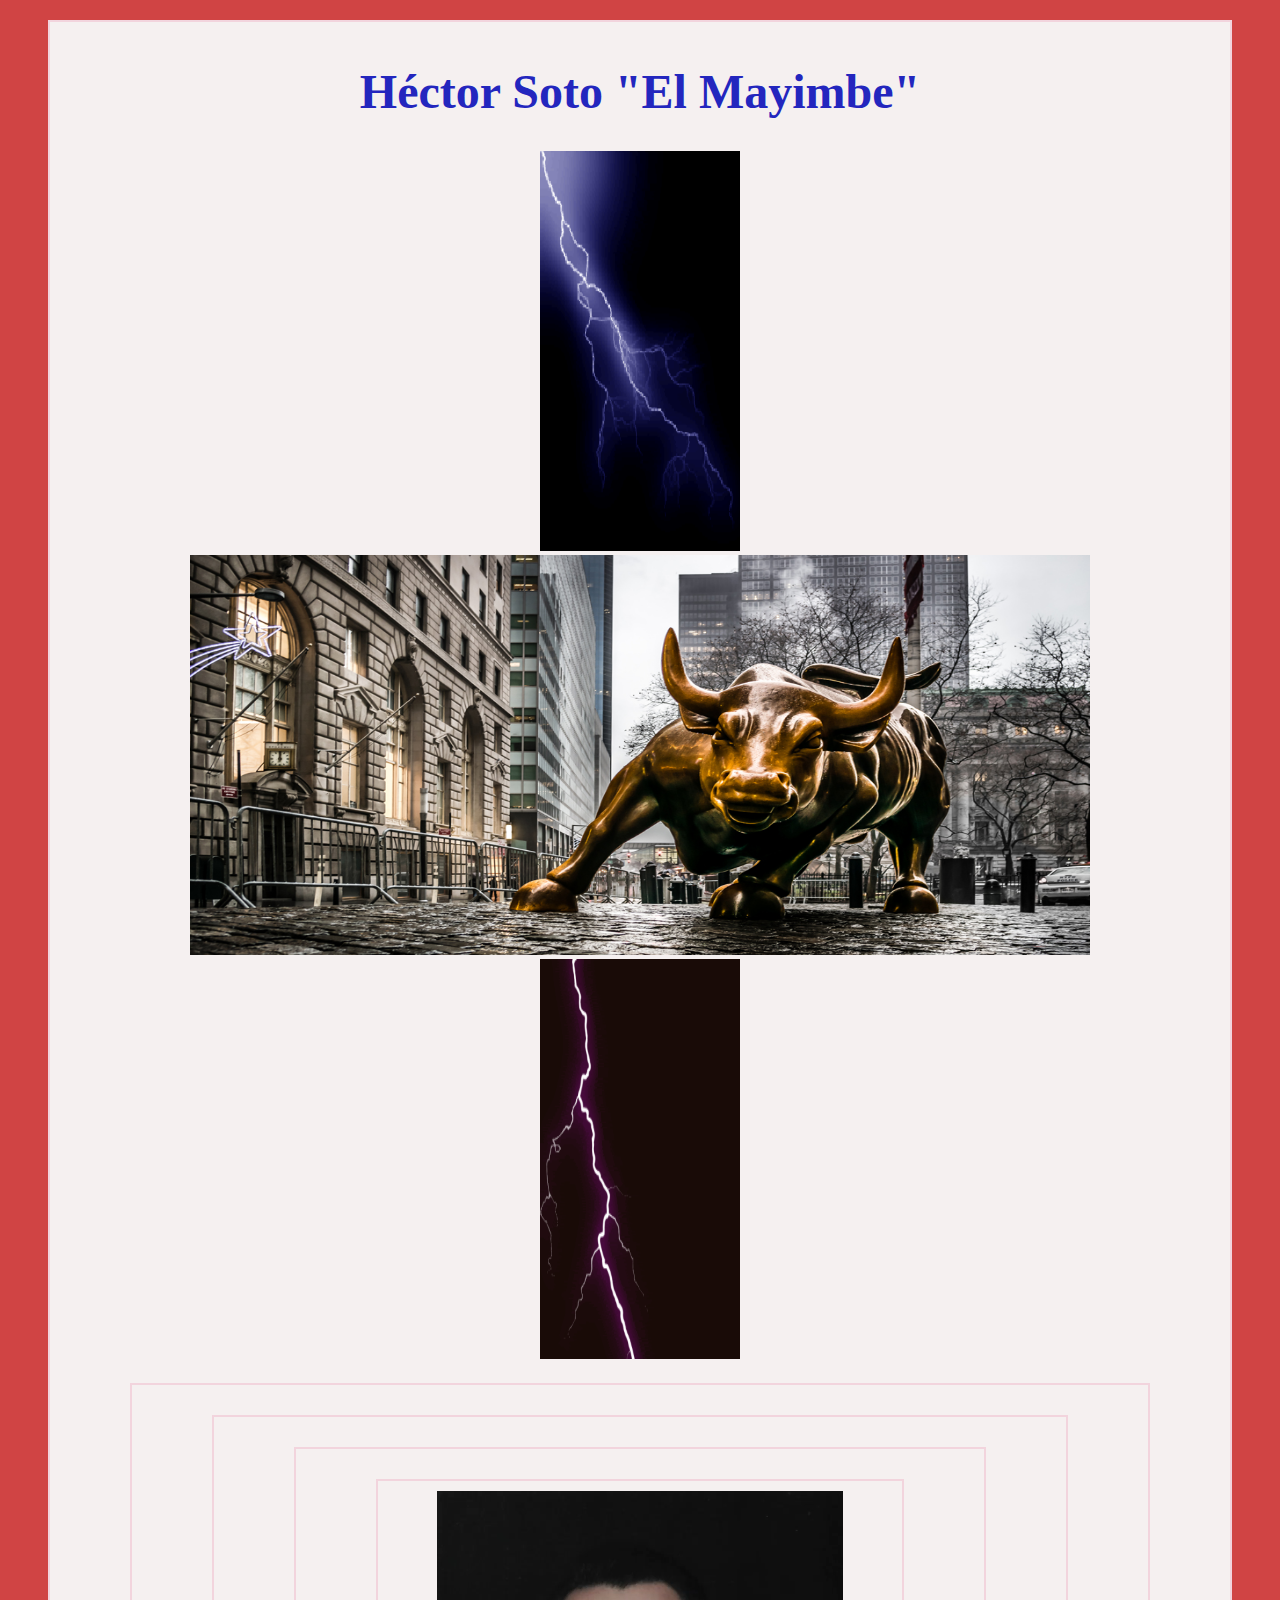
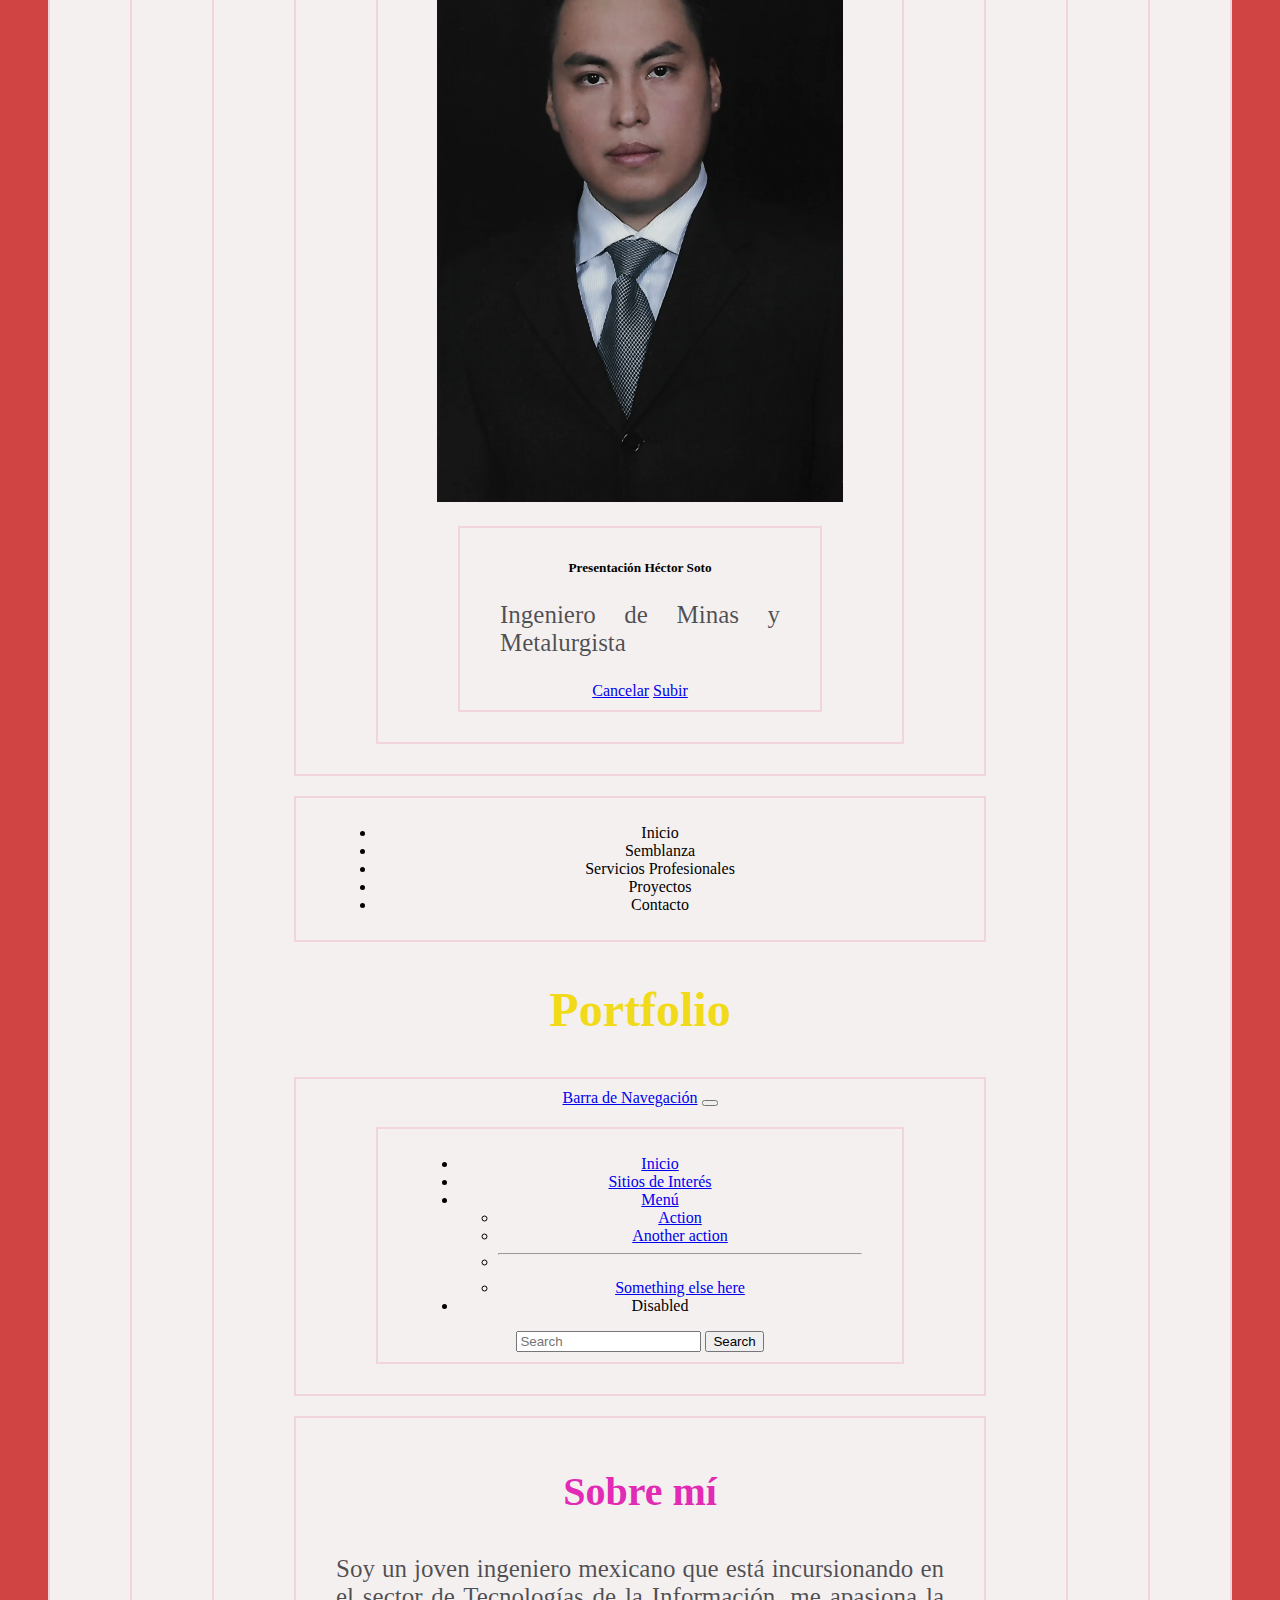
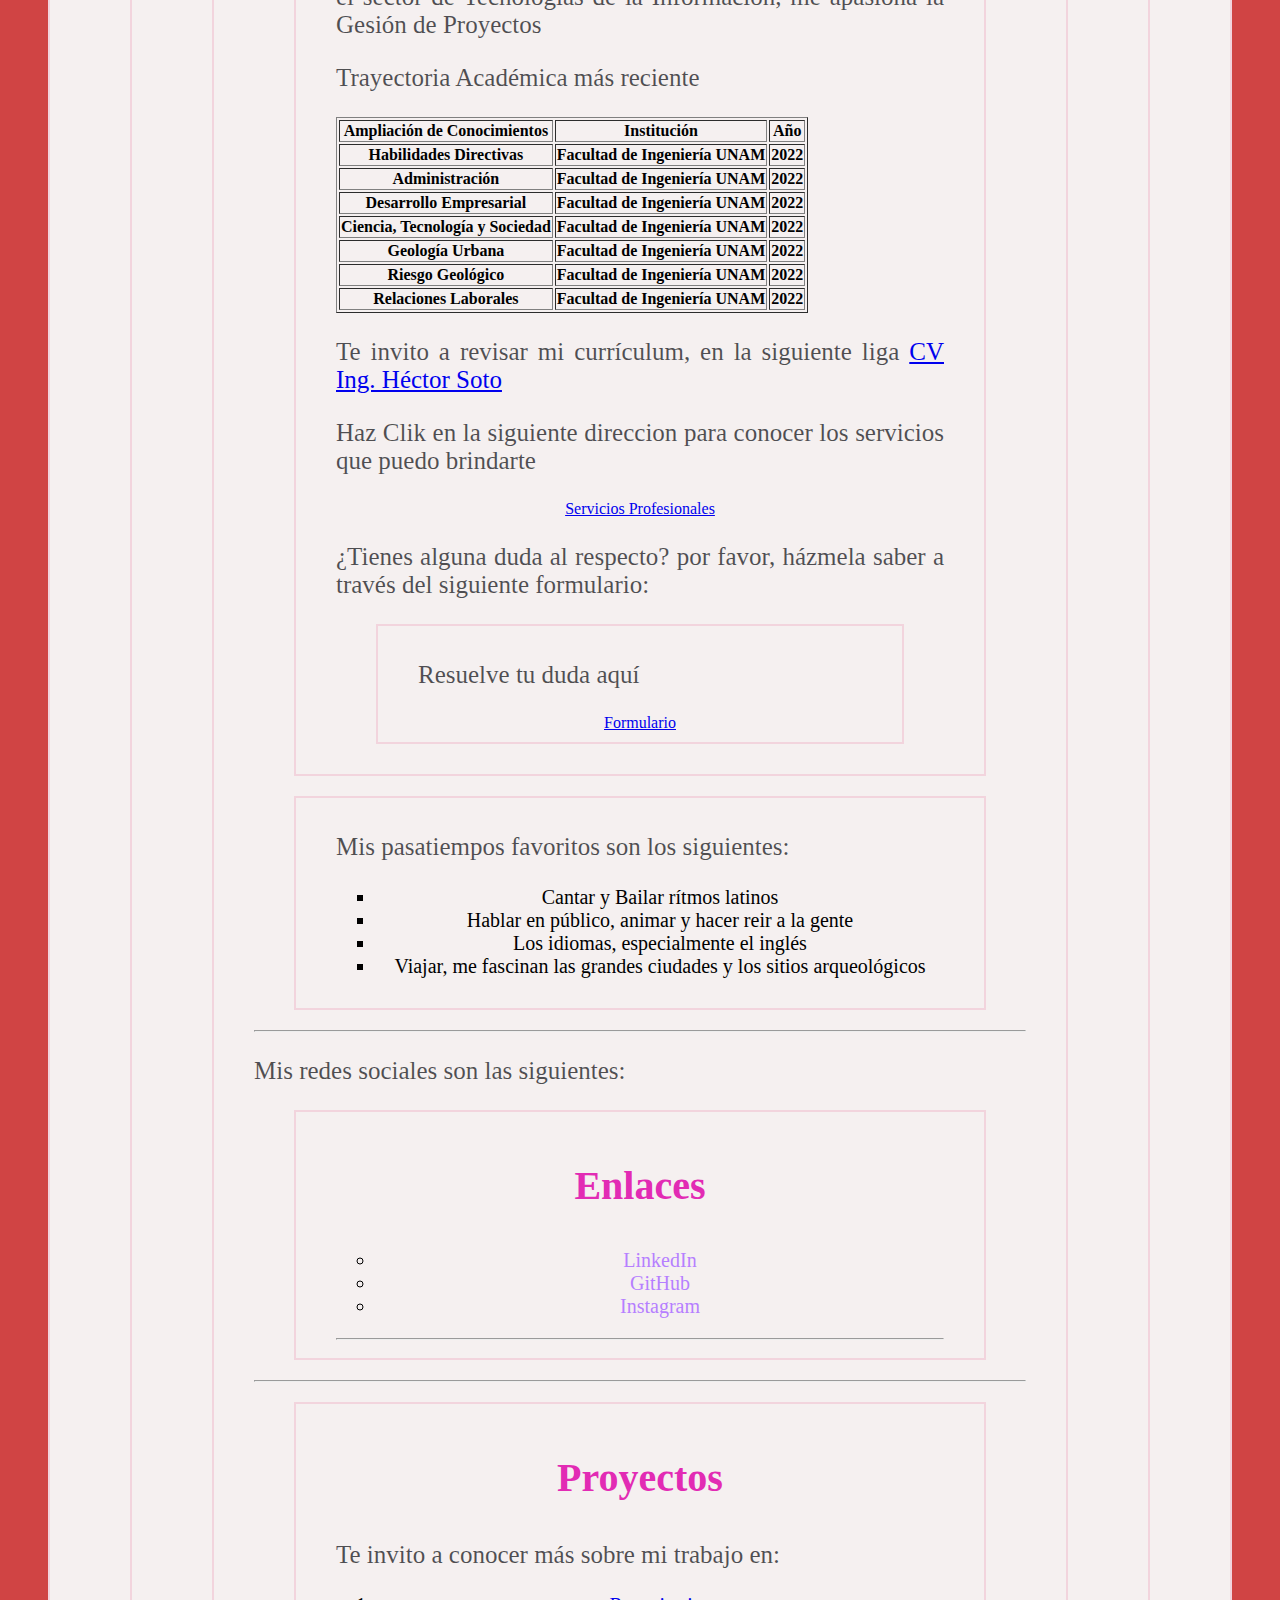
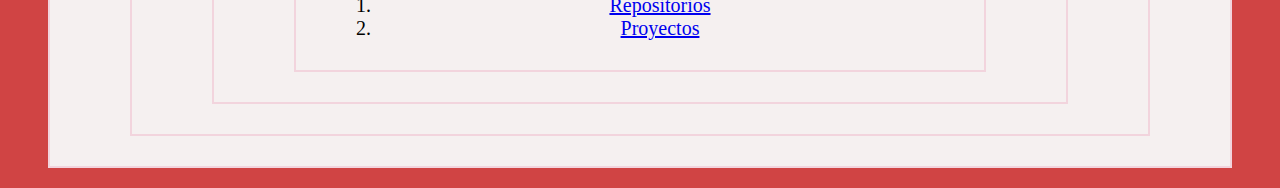
<file: index.html>
<!DOCTYPE html>
<html lang="en">
<head>
    <meta charset="UTF-8">
    <meta name="viewport" content="width=device-width, initial-scale=1.0">
    <title>Hector_portfolio</title>
    <link rel="stylesheet" href="./styles/styles.css">
    <link href="https://cdn.jsdelivr.net/npm/bootstrap@5.3.2/dist/css/bootstrap.min.css" rel="stylesheet" integrity="sha384-T3c6CoIi6uLrA9TneNEoa7RxnatzjcDSCmG1MXxSR1GAsXEV/Dwwykc2MPK8M2HN" crossorigin="anonymous">
</head>
<body>
    <div class="main-container"> 
    <h1>Héctor Soto "El Mayimbe"</h1>
    <img width="200px" height="400px"id="im-0" src="./Imagenes/Rayo.gif" alt="Rayo">
    <img width="900px" height="400px" src="./Imagenes/toro bravo.jpg" alt="Toro de Wall Street">
    <img id="im-2" width="200px" height="400px" src="./Imagenes/7.gif" alt="Relámpago">

    <div class="container">
        <div class="row">
            <div class="col-6 border text center">
              <div class="card mx-auto" style="width: auto;">
                <img src="./Imagenes/Héctor 2023.png" class="card-img-top" alt="auto">
                <div class="card-body">
                  <h5 class="card-title">Presentación Héctor Soto</h5>
                  <p class="card-text">Ingeniero de Minas y Metalurgista</p>
                  <a href="#" class="btn btn-secondary">Cancelar</a>
                  <a href="#" class="btn btn-primary">Subir</a>
                  
                </div>
              </div>
            </div>
          <div class="col-6 border">
              <ul class="list-group">
                <li class="list-group-item">Inicio</li>
                <li class="list-group-item" >Semblanza</li>
                <li class="list-group-item">Servicios Profesionales</li>
                <li class="list-group-item">Proyectos</li>
                <li class="list-group-item">Contacto</li>
                </ul>
    </div>

    <h2>Portfolio</h2>

    <nav class="navbar navbar-expand-lg bg-body-tertiary">
        <div class="container-fluid">
          <a class="navbar-brand" href="#">Barra de Navegación</a>
          <button class="navbar-toggler" type="button" data-bs-toggle="collapse" data-bs-target="#navbarSupportedContent" aria-controls="navbarSupportedContent" aria-expanded="false" aria-label="Toggle navigation">
            <span class="navbar-toggler-icon"></span>
          </button>
          <div class="collapse navbar-collapse" id="navbarSupportedContent">
            <ul class="navbar-nav me-auto mb-2 mb-lg-0">
              <li class="nav-item">
                <a class="nav-link active" aria-current="page" href="#">Inicio</a>
              </li>
              <li class="nav-item">
                <a class="nav-link" href="#">Sitios de Interés</a>
              </li>
              <li class="nav-item dropdown">
                <a class="nav-link dropdown-toggle" href="#" role="button" data-bs-toggle="dropdown" aria-expanded="false">
                  Menú
                </a>
                <ul class="dropdown-menu">
                  <li><a class="dropdown-item" href="#">Action</a></li>
                  <li><a class="dropdown-item" href="#">Another action</a></li>
                  <li><hr class="dropdown-divider"></li>
                  <li><a class="dropdown-item" href="#">Something else here</a></li>
                </ul>
              </li>
              <li class="nav-item">
                <a class="nav-link disabled" aria-disabled="true">Disabled</a>
              </li>
            </ul>
            <form class="d-flex" role="search">
              <input class="form-control me-2" type="search" placeholder="Search" aria-label="Search">
              <button class="btn btn-outline-success" type="submit">Search</button>
            </form>
          </div>
        </div>
      </nav>


    <div>
        <h3>Sobre mí</h3>
            <p> Soy un joven ingeniero mexicano que está incursionando en el sector de Tecnologías de la Información, me apasiona la Gesión de Proyectos</p>
            <p>Trayectoria Académica más reciente</p>
            <table border="1">
                <tr>
                    <th>Ampliación de Conocimientos</th>
                    <th>Institución</nav></th>
                    <th>Año</th>
                </tr>
                <tr>
                    <th>Habilidades Directivas</th>
                    <th>Facultad de Ingeniería UNAM</th>
                    <th>2022</th>
                </tr>
                <tr>
                    <th>Administración</th>
                    <th>Facultad de Ingeniería UNAM</th>
                    <th>2022</th>
                </tr>
                <tr>
                    <th>Desarrollo Empresarial</th>
                    <th>Facultad de Ingeniería UNAM</th>
                    <th>2022</th>
                </tr>
                <tr>
                    <th>Ciencia, Tecnología y Sociedad </th>
                    <th>Facultad de Ingeniería UNAM</th>
                    <th>2022</th>
                </tr>
                <tr>
                    <th>Geología Urbana</th>
                    <th>Facultad de Ingeniería UNAM</th>
                    <th>2022</th>
                </tr>
                <tr>
                    <th>Riesgo Geológico</th>
                    <th>Facultad de Ingeniería UNAM</th>
                    <th>2022</th>
                </tr>
                <tr>
                    <th>Relaciones Laborales</th>
                    <th>Facultad de Ingeniería UNAM</th>
                    <th>2022</th>
                </tr>

          
            </table>
            <p>
                Te invito a revisar mi currículum, en la siguiente liga
                <a href="https://drive.google.com/file/d/1XQXjZ-lZAZXo3uVAESMS9ri4isIxKZm3/view?usp=drive_link" target="_blank">CV Ing. Héctor Soto</a>
            </p>

            <p>Haz Clik en la siguiente direccion para conocer los servicios que puedo brindarte</p>
            <a href="./HTML.html/vinculos.html" target="_blank">Servicios Profesionales</a>
            <p>¿Tienes alguna duda al respecto? por favor, házmela saber a través del siguiente formulario: </p>
            <div>
                <p>Resuelve tu duda aquí</p>
                <a href="./HTML.html/formularios.html" target="_blank">Formulario</a>
            </div>

    </div>


    <div>
        <p>Mis pasatiempos favoritos son los siguientes:</p>

    <ul id="u-list-1">
        <Li>
            Cantar y Bailar rítmos latinos

        </Li>
        <Li>
            Hablar en público, animar y hacer reir a la gente
        </Li>
        <Li>
            Los idiomas, especialmente el inglés
        </Li>
        <Li>
            Viajar, me fascinan las grandes ciudades y los sitios arqueológicos
        </Li>
    </div>
    </ul>
    <hr>
    <p>Mis redes sociales son las siguientes:</p>
    <div>
        <h3>Enlaces</h3>
        <ul id="u-list-2">
            <li>
                <a class= "links" href="https://www.linkedin.com/in/h%C3%A9ctor-vicente-soto-flores-a98755214/overlay/contact-info/">LinkedIn</a>
            </li>
            <li>
                <a class="links" href="https://github.com/vencedoryosoy">GitHub</a>
            </li>
            <Li>
                <a class="links" href="https://www.instagram.com/">Instagram</a>
            </Li>
        </ul>

        <hr>

    </div>

    <hr>

    <div>
        <h3>Proyectos</h3>
        <p>
            Te invito a conocer más sobre mi trabajo en:
        </p>
        <ol id="o-list">
            <li>
                <a href="https://github.com/vencedoryosoy?tab=repositories">Repositorios</a>
            </li>
            <li><a href="https://github.com/vencedoryosoy?tab=projects">Proyectos</a></li>
        </ol>
    </div>
    
<script src="https://cdn.jsdelivr.net/npm/bootstrap@5.3.2/dist/js/bootstrap.bundle.min.js" integrity="sha384-C6RzsynM9kWDrMNeT87bh95OGNyZPhcTNXj1NW7RuBCsyN/o0jlpcV8Qyq46cDfL" crossorigin="anonymous"></script>
</body>
</div class="main-container">
</html>
</file>
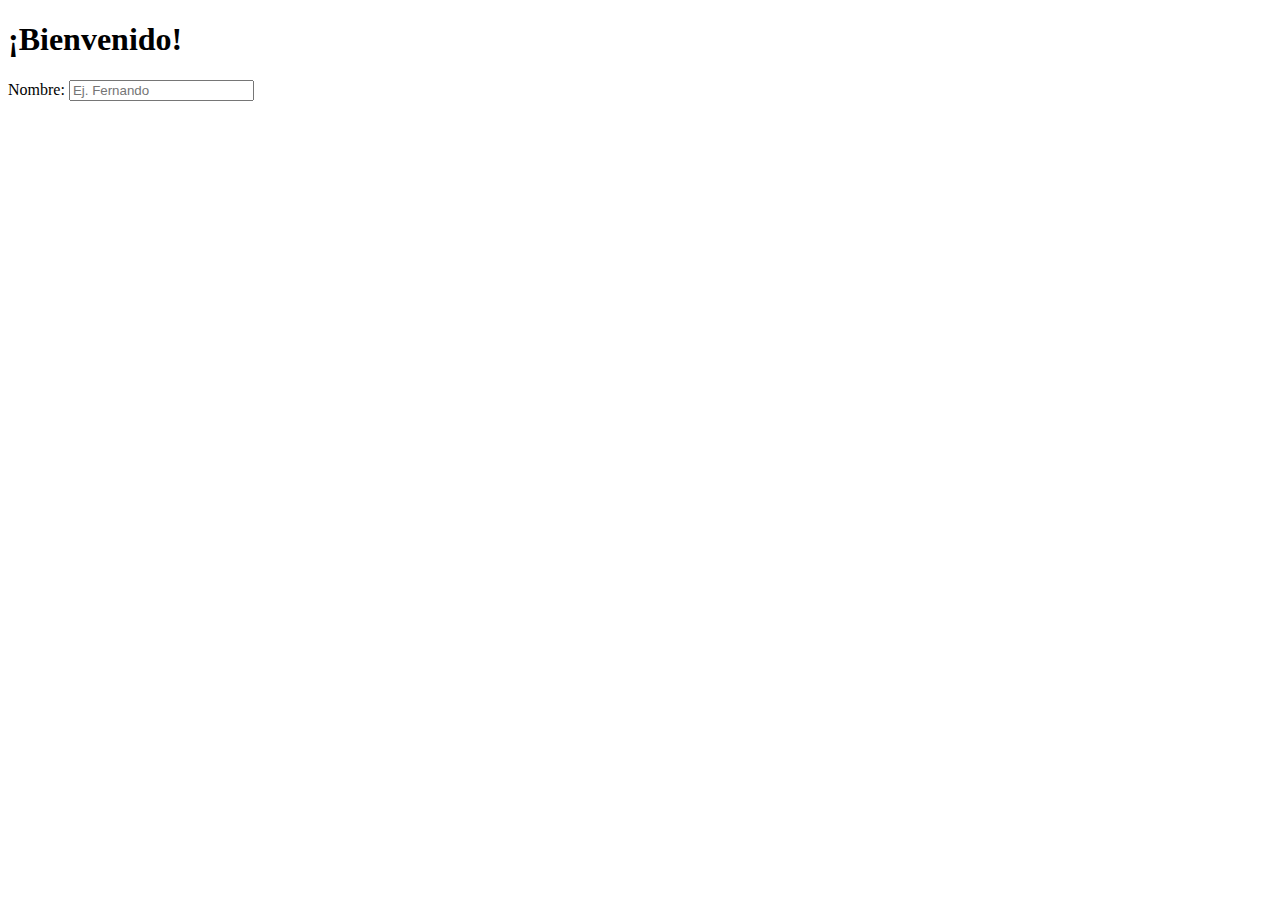
<file: HTML.html/formularios.html>
<!DOCTYPE html>
<html lang="en">
<head>
    <meta charset="UTF-8">
    <meta name="viewport" content="width=device-width, initial-scale=1.0">
    <title>Formulario</title>
</head>
<body>
    <h1>¡Bienvenido!</h1>
    <form action="" method=""></form>
    <label for="nombre-usuario">Nombre:</label>
    <input type="text" id="nombre-usuario" placeholder="Ej. Fernando" pattern="" required>
    <br>
</body>
</html>
</file>
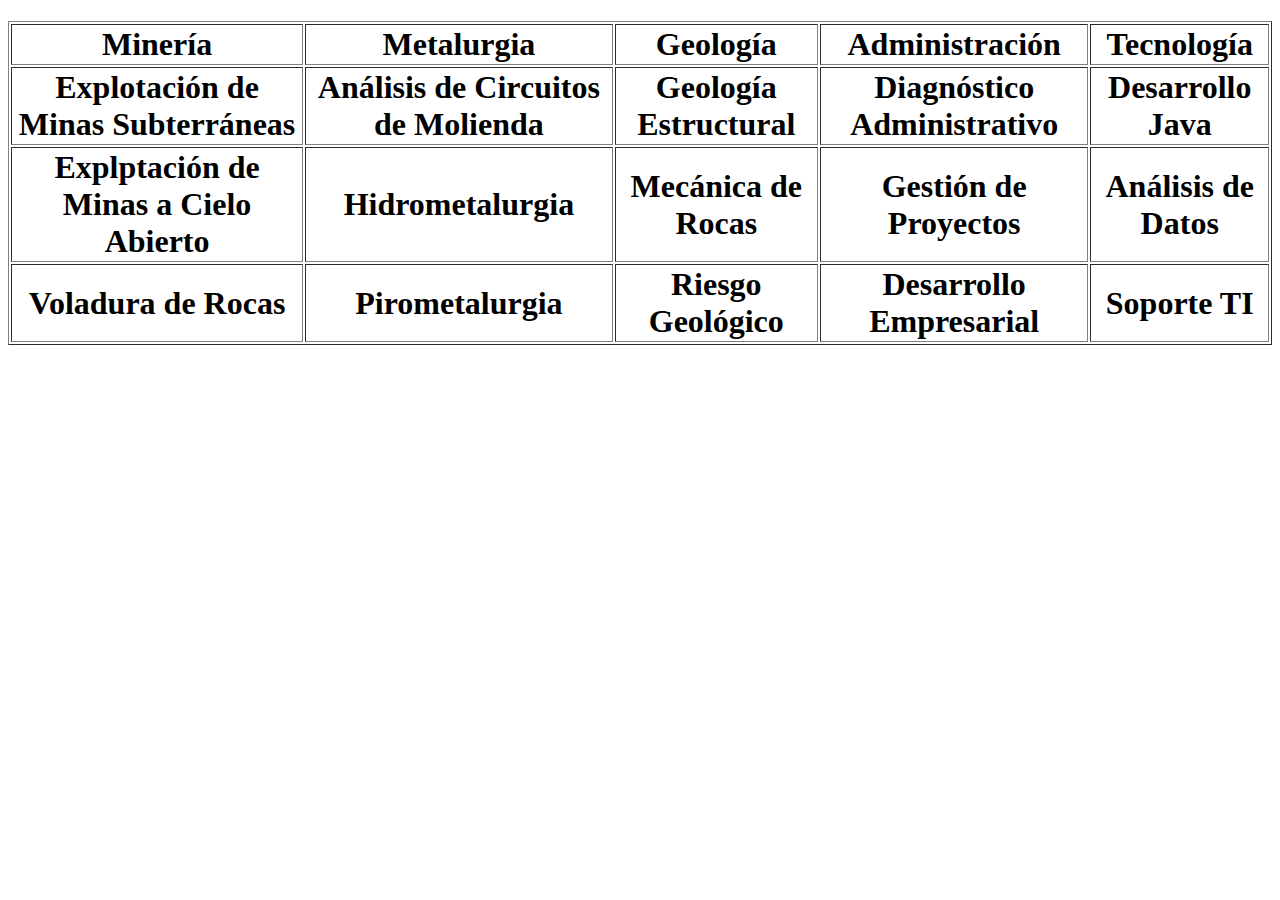
<file: HTML.html/vinculos.html>
<!DOCTYPE html>
<html lang="en">
<head>
    <meta charset="UTF-8">
    <meta name="viewport" content="width=device-width, initial-scale=1.0">
    <title>Servicios</title>
</head>
<body>
    <h1>
        <table border="1">
            <tr>
                <th>Minería</th>
                <th>Metalurgia</th>
                <th>Geología</th>
                <th>Administración</th>
                <th>Tecnología</th>
            </tr>
            <tr>
                <th>Explotación de Minas Subterráneas</th>
                <th>Análisis de Circuitos de Molienda</th>
                <th>Geología Estructural</th>
                <th>Diagnóstico Administrativo</th>
                <th>Desarrollo Java</th>
            </tr>
            <tr>
                <th>Explptación de Minas a Cielo Abierto</th>
                <th>Hidrometalurgia</th>
                <th>Mecánica de Rocas</th>
                <th>Gestión de Proyectos</th>
                <th>Análisis de Datos</th>
            </tr>
            <tr>
                <th>Voladura de Rocas</th>
                <th>Pirometalurgia</th>
                <th>Riesgo Geológico</th>
                <th>Desarrollo Empresarial</th>
                <th>Soporte TI</th>
            </tr>



        </table>
    </h1>
    
</body>
</html>
</file>
<file: styles/styles.css>
{
    font-family: Verdana, Geneva, Tahoma, sans-serif;
    font-size: 10em;
}

body{
    background-color: rgba(194, 13, 13, 0.774);
    text-align: center;
}
div{
background-color: rgb(245, 240, 240);
padding: 10px 40px;
border: 2px solid rgba(224, 23, 90, 0.13);
margin: 20px 40px;
}

h1{
    font-size: 3em;
    color: rgb(35, 38, 190);
    text-align:center;
}

h2{
    color: rgb(240, 218, 25);
    font-size: 3em;
}

h3{
    color: rgb(226, 43, 180);
    font-size: 40px;

}


a:hover {
    color: rgb(25, 128, 50);
    text-decoration: dotted;
    font-size: 1.5em;
    border: 2px solid rgb(156, 59, 88);
    margin: 20px 40px;
}

a:visited {
    color: rgb(126, 26, 84);
}
{
    .main-container{
        background-color: rgba(176, 181, 182, 0.747);
        width: 100vw;
        height: 80vh;
        overflow: hidden;
    }
}

#im-0:hover{
    border-radius: 50px;
    transform: scale(1.1);
    transition: 0.9s;
}

#im-2: hover{
    border-radius: 50px;
    transform: scale(1.1);
    transition: 0.7s;
}

img:hover {
    border-radius: 50px;
    transform: scale(1.1);
    transition: 0.5s;
}
.links {
    color: rgb(182, 127, 255);
    text-decoration: none;
    list-style-type: disc;
}

#u-list-1{
    list-style-type:square;
    font-size: 20px;
}

#u-list-2{
    list-style-type:circle;
    font-size: 20px;
}

#o-list{
    list-style-type:decimal;
    font-size: 20px;
}

p{
    color: rgba(4, 5, 10, 0.692);
    text-align: justify;
    font-size: 25px;
}
...
</file>
